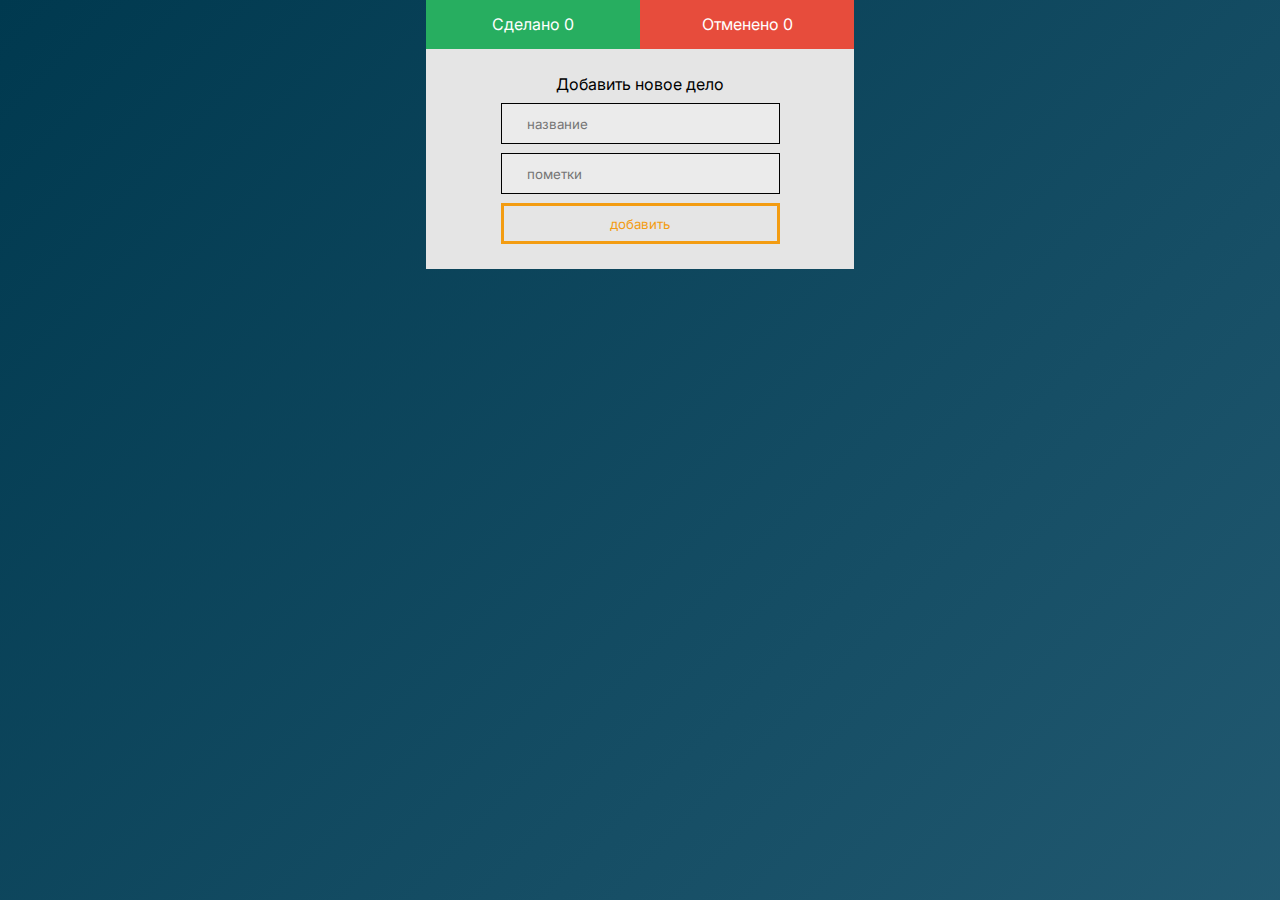
<file: index.html>
<!DOCTYPE html>
<html>
<head>
	<meta charset="utf-8">
	<meta name="viewport" content="width=device-width, initial-scale=1">
	<link rel="stylesheet" type="text/css" href="style/style.css">
	<link rel="preconnect" href="https://fonts.googleapis.com">
	<link rel="preconnect" href="https://fonts.gstatic.com" crossorigin>
	<link href="https://fonts.googleapis.com/css2?family=Inter&display=swap" rel="stylesheet">
	<title></title>
</head>
<body>
	<header>
		<nav>
			<div class="navigation">
				<div class="navigation_done"><p>Сделано <span class="navigation_done_add"> 0</span></p></div>
				<div class="navigation_cancelled"><p>Отменено <span class="navigation_cancelled_add"> 0</span></p></div>			
			</div>
			
		</nav>
	</header>

	<main>
		<div class="generator">
			<form>
				<div class="generator_form_card">
					<div class="generator_form_card_add_card"><p>Добавить новое дело</p></div>	
					<div class="generator_form_card_add_card"><input placeholder="название" name="title"></div>
					<div class="generator_form_card_add_card"><input placeholder="пометки" name="notes"></div>
					<div class="generator_form_card_add_card"><button class="add_button">добавить</button></div>
				</div>
			</form>
		</div>

		<div class="cards"></div>
	</main>

	<footer>
		
	</footer>

	<script type="text/javascript" src="script/script.js"></script>
</body>
</html>
</file>
<file: style/style.css>
html {
  box-sizing: border-box;
}

*, *:before, *:after {
  box-sizing: inherit;
  margin: 0;
  padding: 0;
}

body {
  font-family: "Inter", sans-serif;
}

body {
  display: flex;
  align-items: center;
  flex-direction: column;
  min-height: 100vh;
  background: linear-gradient(-45deg, #5d91aa, #904F78, #2c637b, #00394f);
  background-size: 400% 400%;
  animation: gradient 15s ease infinite;
  color: #FFFFFF;
}

@keyframes gradient {
  0% {
    background-position: 0% 50%;
  }
  50% {
    background-position: 100% 50%;
  }
  100% {
    background-position: 0% 50%;
  }
}
header {
  display: flex;
  justify-content: center;
  align-items: center;
  position: sticky;
  top: 0;
  left: 0;
  right: 0;
}

nav {
  width: 428px;
  padding: 0;
  display: flex;
  justify-content: space-between;
}
nav .navigation {
  display: flex;
  flex-direction: row;
  align-items: center;
  justify-content: center;
}
nav .navigation_done {
  background-color: #27AE60;
  width: 214px;
  height: 49px;
  line-height: 49px;
}
nav .navigation_done p {
  white-space: nowrap;
  overflow: hidden;
  text-align: center;
}
nav .navigation_cancelled {
  background-color: #E74C3C;
  width: 214px;
  height: 49px;
  line-height: 49px;
}
nav .navigation_cancelled p {
  white-space: nowrap;
  overflow: hidden;
  text-align: center;
}

/* Main Styles */
form {
  height: 220px;
  display: flex;
  justify-content: center;
  align-items: center;
  width: 428px;
  background-color: #E5E5E5;
}
form .generator_form_card {
  display: flex;
  flex-direction: column;
  justify-content: space-between;
  align-items: center;
  width: 279px;
}
form .add_button {
  background-color: #E5E5E5;
  color: #F39C12;
  width: 279px;
  height: 41px;
  display: flex;
  justify-content: center;
  align-items: center;
  border: none;
  cursor: pointer;
  border: 3px solid #F39C12;
  font-family: "Inter", sans-serif;
}
form .generator_form_card_add_card {
  padding: 4.5px;
}
form .generator_form_card_add_card > input {
  width: 279px;
  height: 41px;
  cursor: text;
  background-color: #EBEBEB;
  border: none;
  outline: 0;
  outline-offset: 0;
  padding-left: 25px;
  border: 1px solid #000000;
  font-family: "Inter", sans-serif;
}
form .generator_form_card_add_card p {
  color: #000000;
}

.cards .card {
  display: grid;
  padding: 10px 0;
}
.cards .cardTitle {
  width: 368px;
  height: 119px;
  background-color: #34495E;
  color: #ECF0F1;
  display: grid;
  align-content: space-evenly;
  justify-items: start;
  justify-content: start;
  grid-column-start: 1;
  grid-column-end: 2;
  grid-row-start: 1;
  grid-row-end: 3;
}
.cards .cardTitle h2 {
  padding-left: 20px;
  font-weight: 400;
  font-size: 20px;
  line-height: 24px;
}
.cards .done {
  width: 60px;
  height: 59px;
  background-color: #27AE60;
  color: #000000;
  font-size: 2.5em;
  display: grid;
  justify-content: center;
  align-content: center;
  grid-row-start: 1;
  grid-row-end: 2;
  cursor: pointer;
}
.cards .cancelled {
  width: 60px;
  height: 59px;
  background-color: #E74C3C;
  color: #000000;
  font-size: 2.5em;
  display: grid;
  justify-content: center;
  align-content: center;
  grid-column-start: 2;
  grid-column-end: 3;
  cursor: pointer;
}

/*# sourceMappingURL=style.css.map */
</file>
